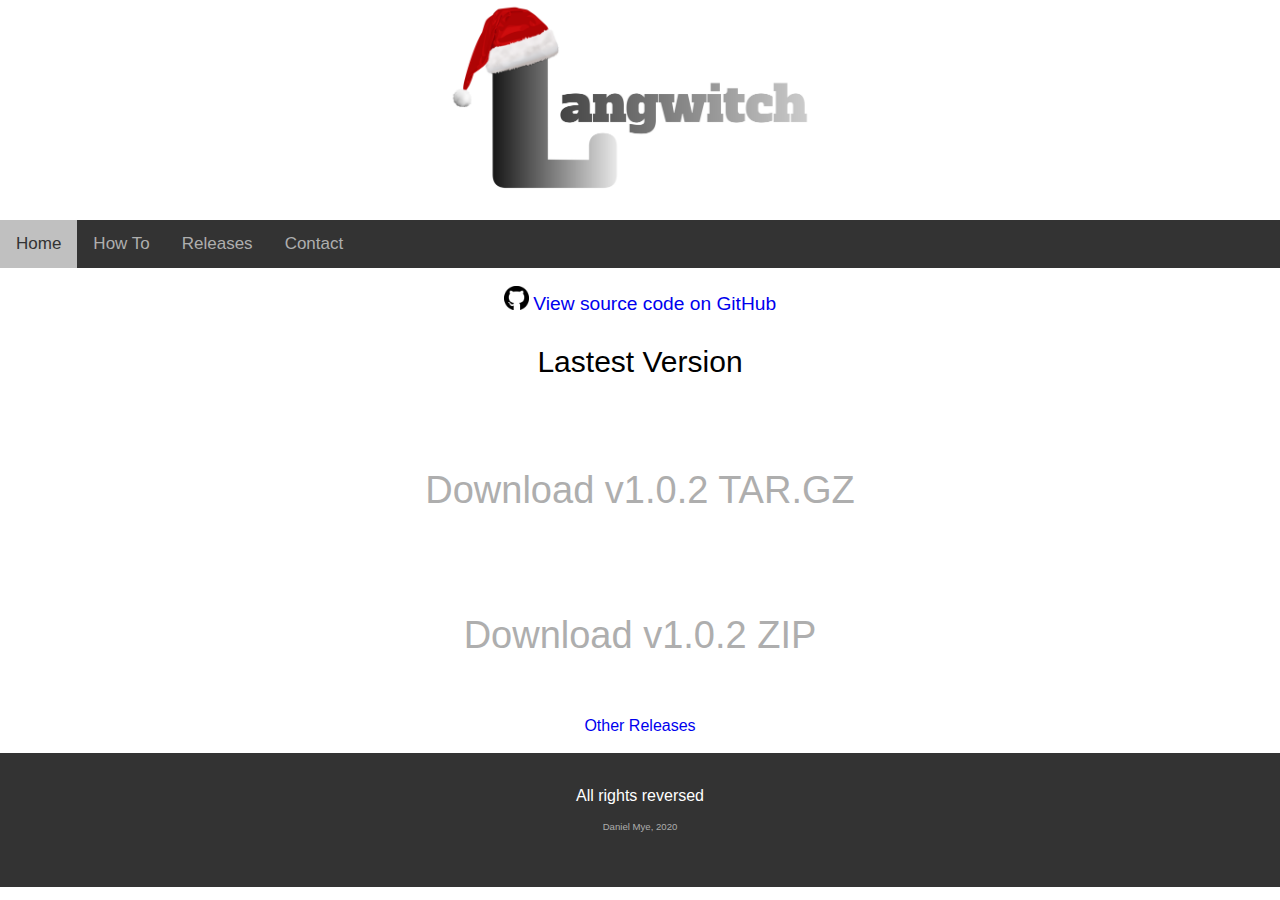
<file: index.html>
<!DOCTYPE html>
<html>
  <head>
  	<title>Langwitch</title>
  	<link rel="stylesheet" href="style.css">
  	<link rel="icon" href="img/icon.jpg">
  	<meta name="theme-color" content="#aeaeae">
  	<meta property="og:description" content="Langwitch - The New Language Of 2020 Year">
  	<meta charset="UTF-8">
  	<meta name="og:viewport" content="width=device-width, initial-scale=1" />
        <script src="script.js"></script>
  </head>
  <body>
    <img src="img/banner.jpg" width="30%">
    <div class="topnav">
      <a class="active" href="#">Home</a>
      <a href="howto.html">How To</a>
      <a href="releases.html">Releases</a>
      <a href="contact.html">Contact</a>
    </div>
    <br>
    <a target="_blank" href="https://github.com/mye-creator/Langwitch/tree/main"><img src="img/github.png" style="width: 25px;"></a>
    <a style="font-size: 120%;" target="_blank" href="https://github.com/mye-creator/Langwitch/tree/main">View source code on GitHub</a>
    <br>
    <p style="font-size: 30px">Lastest Version</p>
    <br>
    <div class="buttons">
    <div class="button">
      <a href="assets/Langwitch-1.0.2.tar.gz">Download v1.0.2 TAR.GZ</a>
    </div>
    <br>
    <div class="button">
      <a href="assets/Langwitch-1.0.2.zip">Download v1.0.2 ZIP</a>
    </div>
    <br>
    </div>
    <a href="releases.html">Other Releases</a>
    <br>
    <br>
    <div class="footer">
      <br>
      <p>All rights reversed</p>
      <p style="color: #adadad; font-size: 60%">Daniel Mye, 2020</p>
    </div>
  </body>
</html>
</file>
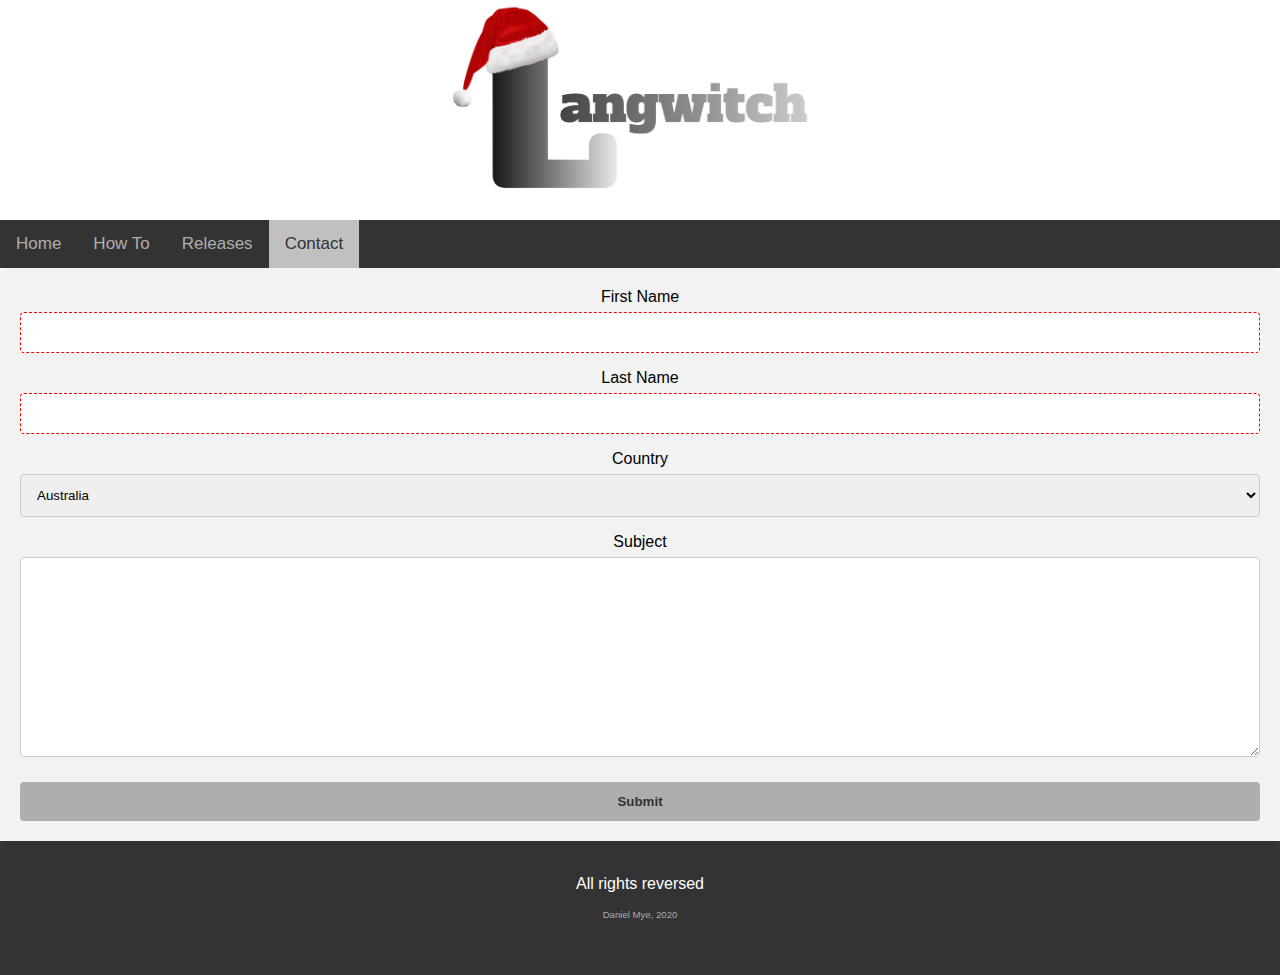
<file: contact.html>
<!DOCTYPE html>
<html>
  <head>
  	<title>Langwitch</title>
  	<link rel="stylesheet" href="style.css">
  	<link rel="icon" href="img/icon.jpg">
  	<meta name="theme-color" content="#aeaeae">
  	<meta property="og:description" content="Langwitch - The New Language Of 2020 Year">
  	<meta charset="UTF-8">
  	<meta name="og:viewport" content="width=device-width, initial-scale=1" />
        <script src="script.js"></script>
  </head>
  <body>
    <img src="img/banner.jpg" width="30%">
    <div class="topnav">
      <a href="index.html">Home</a>
      <a href="howto.html">How To</a>
      <a href="releases.html">Releases</a>
      <a class="active" href="contact.html">Contact</a>
    </div>
    <div class="form">
    <form name="contact" netlify data-netlify-recaptcha="true">
      <label for="fname">First Name</label>
      <input type="text" id="fname" name="firstname" required>
      <label for="lname">Last Name</label>
      <input type="text" id="lname" name="lastname" required>
      <label for="country">Country</label>
      <select id="country" name="country">
        <option value="australia">Australia</option>
        <option value="canada">Canada</option>
        <option value="usa">USA</option>
        <option value="uk">United Kingdom</option>
      </select>
      <label for="subject">Subject</label>
      <textarea id="subject" name="subject" style="height:200px" required></textarea>
      <div data-netlify-recaptcha="true" style="align-items: center; padding-bottom: 5px;"></div>
      <input type="submit" value="Submit">
    </form>
  </div>
    <div class="footer">
      <br>
      <p>All rights reversed</p>
      <p style="color: #adadad; font-size: 60%">Daniel Mye, 2020</p>
    </div>
  </body>
</html>
</file>
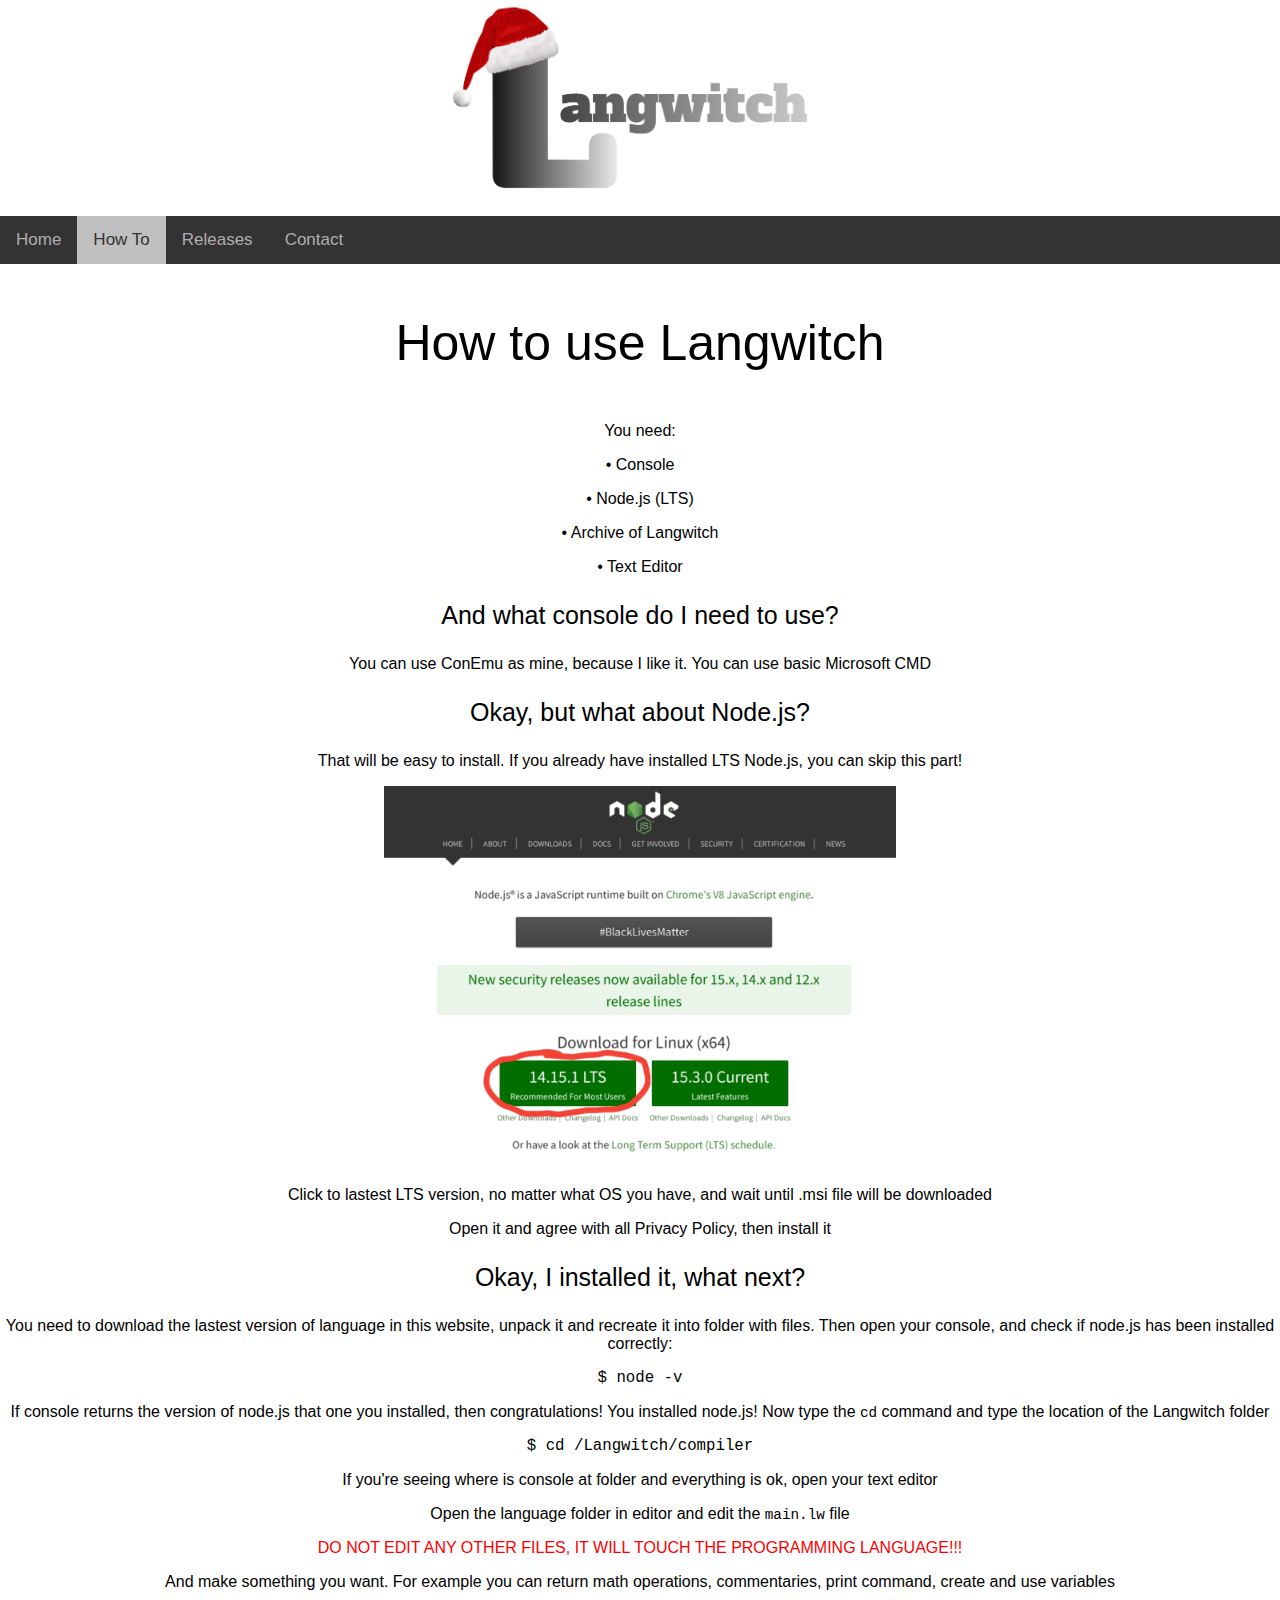
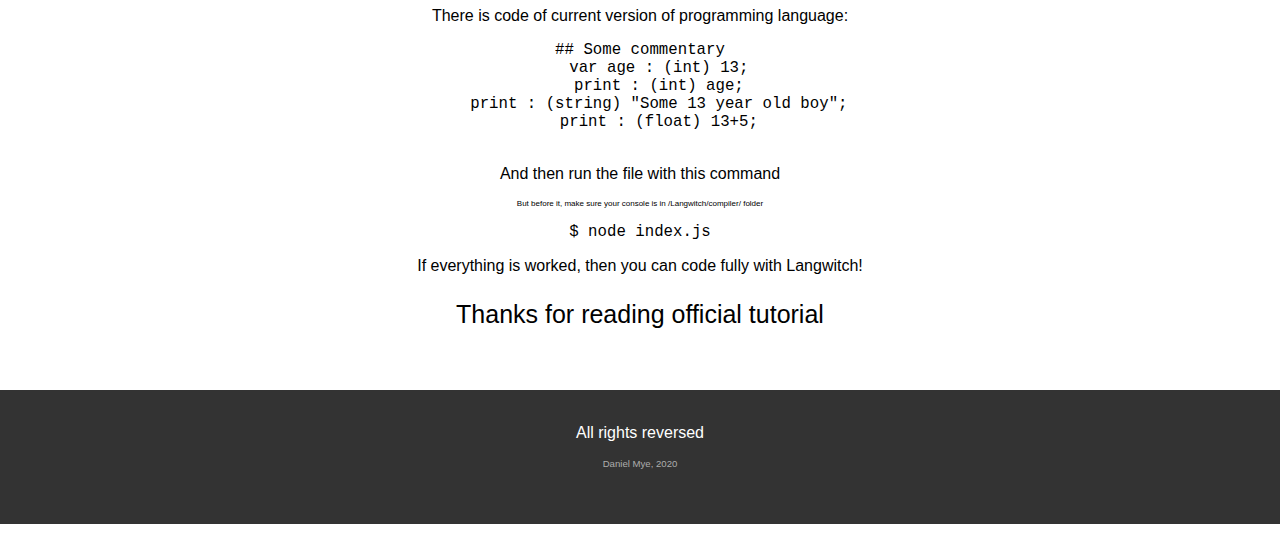
<file: howto.html>
<html>
  <head>
  	<title>Langwitch</title>
  	<link rel="stylesheet" href="style.css">
  	<link rel="icon" href="img/icon.jpg">
  	<meta name="theme-color" content="#aeaeae">
  	<meta property="og:description" content="Langwitch - The New Language Of 2020 Year">
  	<meta charset="UTF-8">
  	<meta name="og:viewport" content="width=device-width, initial-scale=1" />
        <script src="script.js"></script>
  </head>
  <body>
    <img src="img/banner.jpg" width="30%">
    <div class="topnav">
      <a href="index.html">Home</a>
      <a class="active" href="howto.html">How To</a>
      <a href="releases.html">Releases</a>
      <a href="contact.html">Contact</a>
    </div>
    <p style="font-size: 50px;">How to use Langwitch</p>
    <p>You need:</p>
    <p>• Console</p>
    <p>• Node.js (LTS)</p>
    <p>• Archive of Langwitch</p>
    <p>• Text Editor</p>
    <p style="font-size: 25px;">And what console do I need to use?</p>
    <p>You can use ConEmu as mine, because I like it. You can use basic Microsoft CMD</p>
    <p style="font-size: 25px;">Okay, but what about Node.js?</p>
    <p>That will be easy to install. If you already have installed LTS Node.js, you can skip this part!</p>
    <img src="img/tutorial.jpg" width="40%">
    <p>Click to lastest LTS version, no matter what OS you have, and wait until .msi file will be downloaded</p>
    <p>Open it and agree with all Privacy Policy, then install it</p>
    <p style="font-size: 25px;">Okay, I installed it, what next?</p>
    <p>You need to download the lastest version of language in this website, unpack it and recreate it into folder with files. Then open your console, and check if node.js has been installed correctly:</p>
    <pre><code>$ node -v</code></pre>
    <p>If console returns the version of node.js that one you installed, then congratulations! You installed node.js! Now type the <code>cd</code> command and type the location of the Langwitch folder</p>
    <pre><code>$ cd /Langwitch/compiler</code></pre>
    <p>If you're seeing where is console at folder and everything is ok, open your text editor</p>
    <p>Open the language folder in editor and edit the <code>main.lw</code> file</p>
    <p style="color: red;">DO NOT EDIT ANY OTHER FILES, IT WILL TOUCH THE PROGRAMMING LANGUAGE!!!</p>
    <p>And make something you want. For example you can return math operations, commentaries, print command, create and use variables</p>
    <p>There is code of current version of programming language:</p>
    <pre><code>## Some commentary
    var age : (int) 13;
    print : (int) age;
    print : (string) "Some 13 year old boy";
    print : (float) 13+5;
    </code></pre>
    <p>And then run the file with this command</p>
    <p style="font-size: 50%">But before it, make sure your console is in /Langwitch/compiler/ folder</p>
    <code><pre>$ node index.js</pre></code>
    <p>If everything is worked, then you can code fully with Langwitch!</p>
    <p style="font-size: 25px;">Thanks for reading official tutorial</p>
    <br>
    <br>
    <div class="footer">
      <br>
      <p>All rights reversed</p>
      <p style="color: #adadad; font-size: 60%">Daniel Mye, 2020</p>
    </div>
  </body>
</html>
</file>
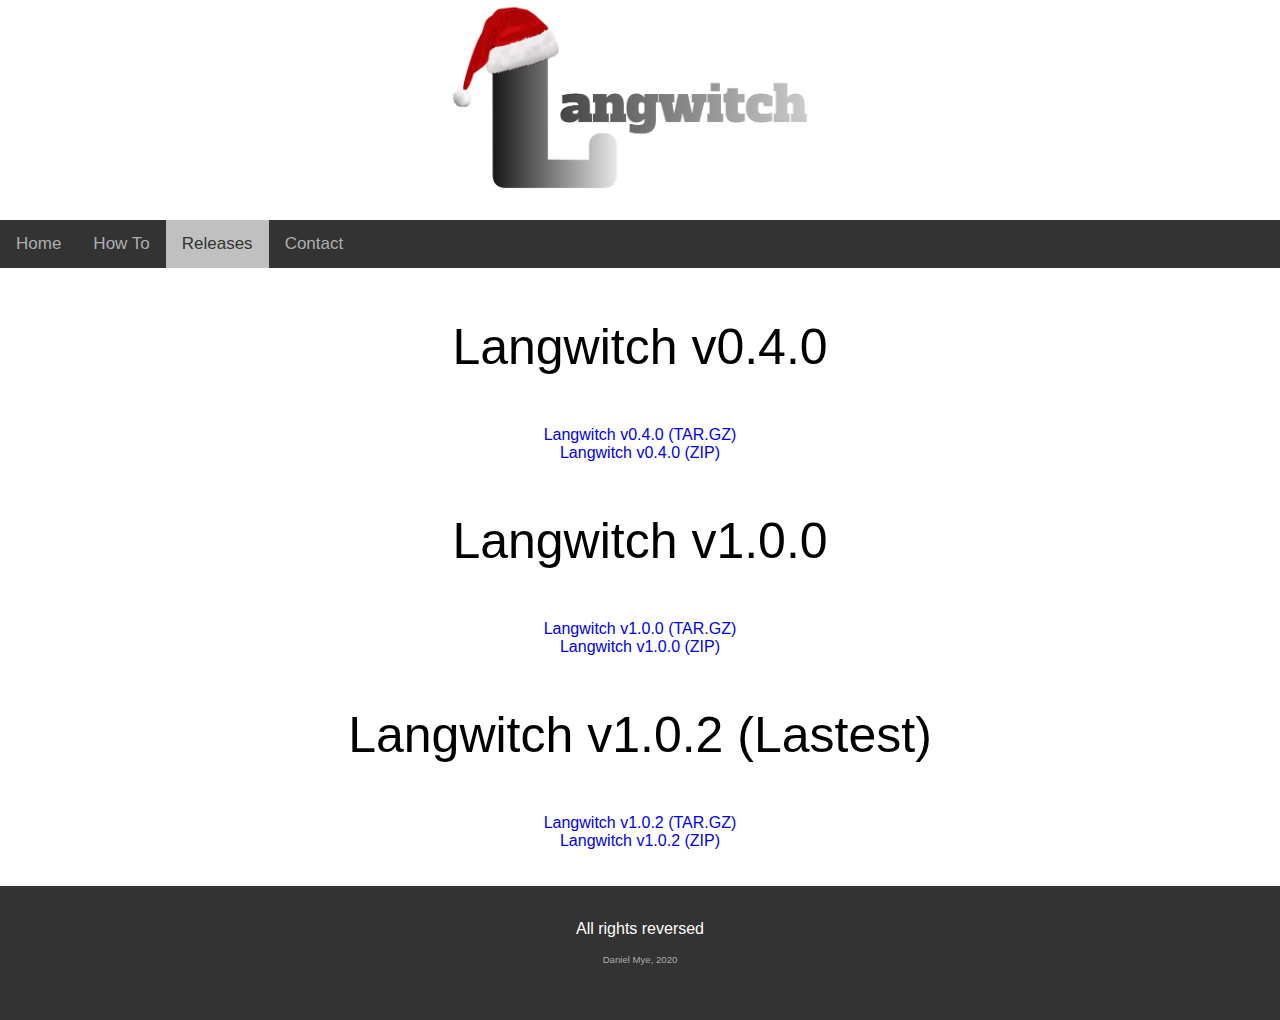
<file: releases.html>
<!DOCTYPE html>
<html>
  <head>
  	<title>Langwitch</title>
  	<link rel="stylesheet" href="style.css">
  	<link rel="icon" href="img/icon.jpg">
  	<meta name="theme-color" content="#aeaeae">
  	<meta property="og:description" content="Langwitch - The New Language Of 2020 Year">
  	<meta charset="UTF-8">
  	<meta name="og:viewport" content="width=device-width, initial-scale=1" />
        <script src="script.js"></script>
  </head>
  <body>
    <img src="img/banner.jpg" width="30%">
    <div class="topnav">
      <a href="index.html">Home</a>
      <a href="howto.html">How To</a>
      <a class="active" href="releases.html">Releases</a>
      <a href="contact.html">Contact</a>
    </div>
    <p style="font-size: 50px;">Langwitch v0.4.0</p>
    <a href="assets/Langwitch-0.4.0.tar.gz">Langwitch v0.4.0 (TAR.GZ)</a>
    <br>
    <a href="assets/Langwitch-0.4.0.zip">Langwitch v0.4.0 (ZIP)</a>
    <p style="font-size: 50px;">Langwitch v1.0.0</p>
    <a href="assets/Langwitch-1.0.0.tar.gz">Langwitch v1.0.0 (TAR.GZ)</a>
    <br>
    <a href="assets/Langwitch-1.0.0.zip">Langwitch v1.0.0 (ZIP)</a>
    <p style="font-size: 50px;">Langwitch v1.0.2 (Lastest)</p>
    <a href="assets/Langwitch-1.0.2.tar.gz">Langwitch v1.0.2 (TAR.GZ)</a>
    <br>
    <a href="assets/Langwitch-1.0.2.zip">Langwitch v1.0.2 (ZIP)</a>
    <br>
    <br>
    <br>
    <div class="footer">
      <br>
      <p>All rights reversed</p>
      <p style="color: #adadad; font-size: 60%">Daniel Mye, 2020</p>
    </div>
  </body>
</html>
</file>
<file: style.css>
body {
  text-align: center;
  font-family: Arial, sans-serif;
  margin: 0;
}
.topnav {
  background-color: #333;
  overflow: hidden;
  position: sticky; top: 0;
  align-content: center;
}
.topnav a {
  float: left;
  color: #aeaeae;
  text-align: center;
  padding: 14px 16px;
  text-decoration: none;
  font-size: 17px;
}
.topnav a:hover {
  background-color: #ddd;
  color: black;
}
.topnav a.active {
  background-color: #c0c0c0;
  color: #333;
}
.button {
  display: flex;
  flex-direction: column;
  border-radius: 5px;
}
.button a {
  float: center;
  color: #aeaeae;
  text-align: center;
  padding: 42px 48px;
  text-decoration: none;
  font-size: 38px;
}
.button a:hover {
  background-color: #ddd;
  color: black;
}
.button a {
  float: center;
  color: #aeaeae;
  text-align: center;
  padding: 42px 48px;
  text-decoration: none;
  font-size: 38px;
}
.button a:hover {
  background-color: #ddd;
  color: black;
}
a {
  text-decoration: none;
  position: static;
}
.projects {
  display: inline-block;
}
.howto {
  text-align: left;
  float: left;	
}
.footer {
  background-color: #333;
  padding-bottom: 45px;
  margin: 0;
  color: white;
}
pre, code {
  font-size: 110%;
}
input[type=text], select, textarea {
  width: 100%; 
  padding: 12px; 
  border: 1px solid #ccc; 
  border-radius: 4px; 
  box-sizing: border-box; 
  margin-top: 6px; 
  margin-bottom: 16px; 
  resize: vertical;
}

input:invalid:required {
  border: 1px dashed red;
}

/* Style button */
input[type=submit] {
  background-color: #aeaeae;
  color: #333;
  padding: 12px 20px;
  border: none;
  border-radius: 4px;
  cursor: pointer;
  width: 100%;
  font-weight: bold;
}

/* When moving the mouse over the submit button, add a darker black color */
input[type=submit]:hover {
  background-color: black;
  color: white;
}

/* Add a background color and some padding around the form */
.form {
  border-radius: 5px;
  background-color: #f2f2f2;
  padding: 20px;
}
</file>
